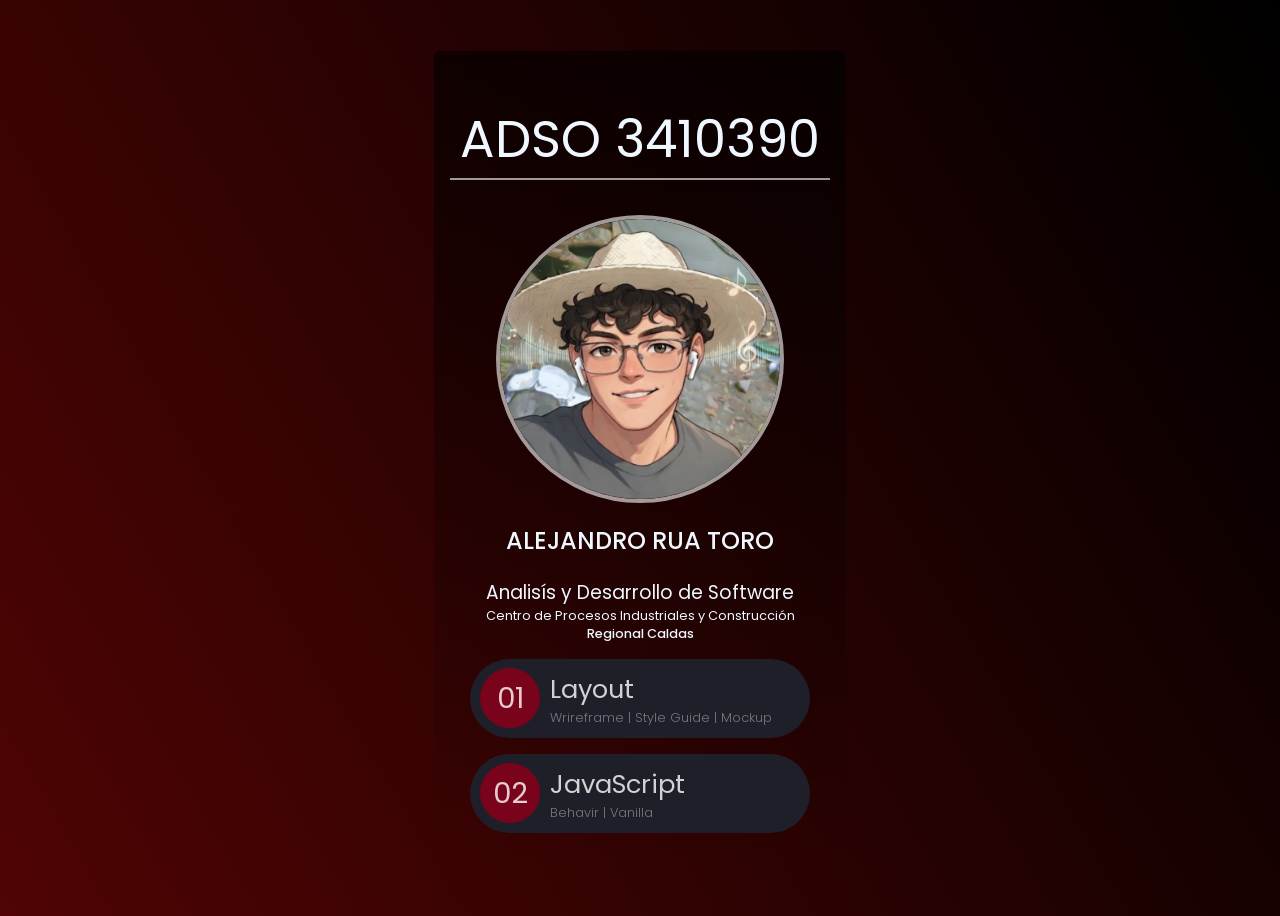
<file: index.html>
<!DOCTYPE html>
<html lang="en">

<head>
    <meta charset="UTF-8">
    <meta name="viewport" content="width=device-width, initial-scale=1.0">
    <title>ADSO 3410390</title>
    <link rel="stylesheet" href="src/css/master.css">
</head>

<body class="mainmenu">
    <main>
        <header>
            <h1>ADSO 3410390</h1>
            <img src="src/imgs/profile.png" alt="My Photo">
            <h2>Alejandro Rua Toro</h2>
            <h3>Analisís y Desarrollo de Software</h3>
            <h4>Centro de Procesos Industriales y Construcción</h4>
            <h5>Regional Caldas</h5>
        </header>
        <menu>
            <a href="01-Layout/index.html">
                <span>01</span>
                <aside>
                    <h3>Layout</h3>
                    <small>Wrireframe | Style Guide | Mockup</small>
                </aside>
            </a>
            <a href="02-JavaScript/index.html">
                <span>02</span>
                <aside>
                    <h3>JavaScript</h3>
                    <small>Behavir | Vanilla</small>
                </aside>
            </a>
        </menu>
    </main>
</body>

</html>
</file>
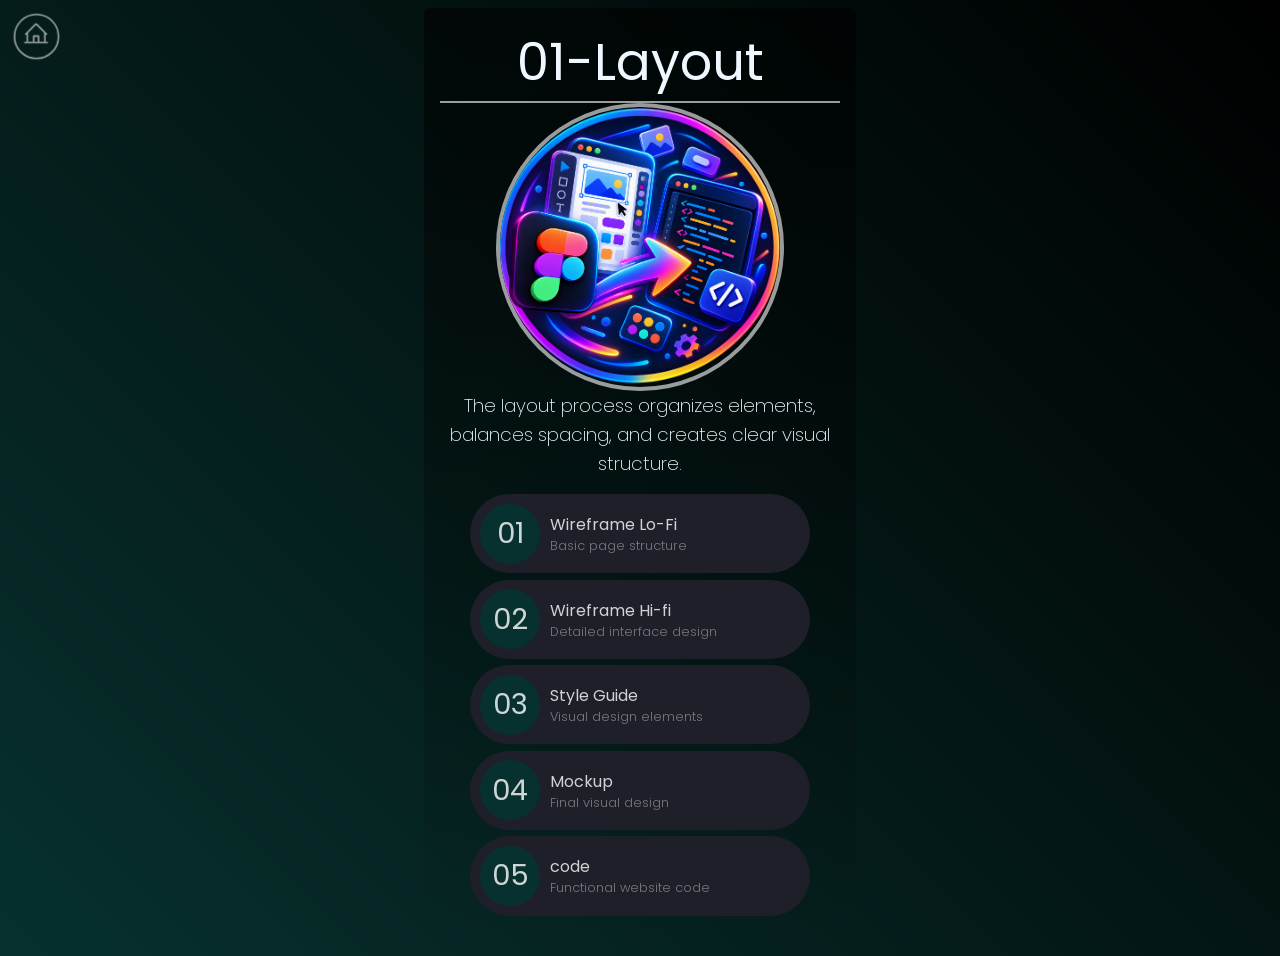
<file: 01-Layout/index.html>
<!DOCTYPE html>
<html lang="en">

<head>
    <meta charset="UTF-8">
    <meta name="viewport" content="width=device-width, initial-scale=1.0">
    <title>01-Layout</title>
    <link rel="stylesheet" href="../src/css/master.css">
</head>

<body class="mainmenu layout">
    <nav class="back"><a href="../index.html"><svg xmlns="http://www.w3.org/2000/svg" width="32" height="32" fill="#FFFFFF" viewBox="0 0 256 256"><path d="M240,208H224V136l2.34,2.34A8,8,0,0,0,237.66,127L139.31,28.68a16,16,0,0,0-22.62,0L18.34,127a8,8,0,0,0,11.32,11.31L32,136v72H16a8,8,0,0,0,0,16H240a8,8,0,0,0,0-16ZM48,120l80-80,80,80v88H160V152a8,8,0,0,0-8-8H104a8,8,0,0,0-8,8v56H48Zm96,88H112V160h32Z"></path></svg></a></nav>

    <main>
        <header>
            <h1>01-Layout</h1>
            <img src="../src/imgs/layout.png" alt="My Photo">
            <h3>The layout process organizes elements, balances spacing, and creates clear visual structure.</h3>
            
        </header>
        <menu>
            <a href="01-Wireframe/index.html">
                <span>01</span>
                <aside>
                    <h3>Wireframe Lo-Fi</h3>
                    <small>Basic page structure</small>
                </aside>
            </a>
            <a href="02-Wireframe_Hi_Fi/index.html">
                <span>02</span>
                <aside>
                    <h3>Wireframe Hi-fi</h3>
                    <small>Detailed interface design</small>
                </aside>
            </a>
            <a href="03-StylesGuide/index.html">
                <span>03</span>
                <aside>
                    <h3>Style Guide</h3>
                    <small>Visual design elements</small>
                </aside>
            </a>
            <a href="04-Mockup/index.html">
                <span>04</span>
                <aside>
                    <h3>Mockup</h3>
                    <small>Final visual design</small>
                </aside>
            </a>
            <a href="05-Code/index.html" target="_blank">
                <span>05</span>
                <aside>
                    <h3>code</h3>
                    <small>Functional website code</small>
                </aside>
            </a>
        </menu>
    </main>
</body>

</html>
</file>
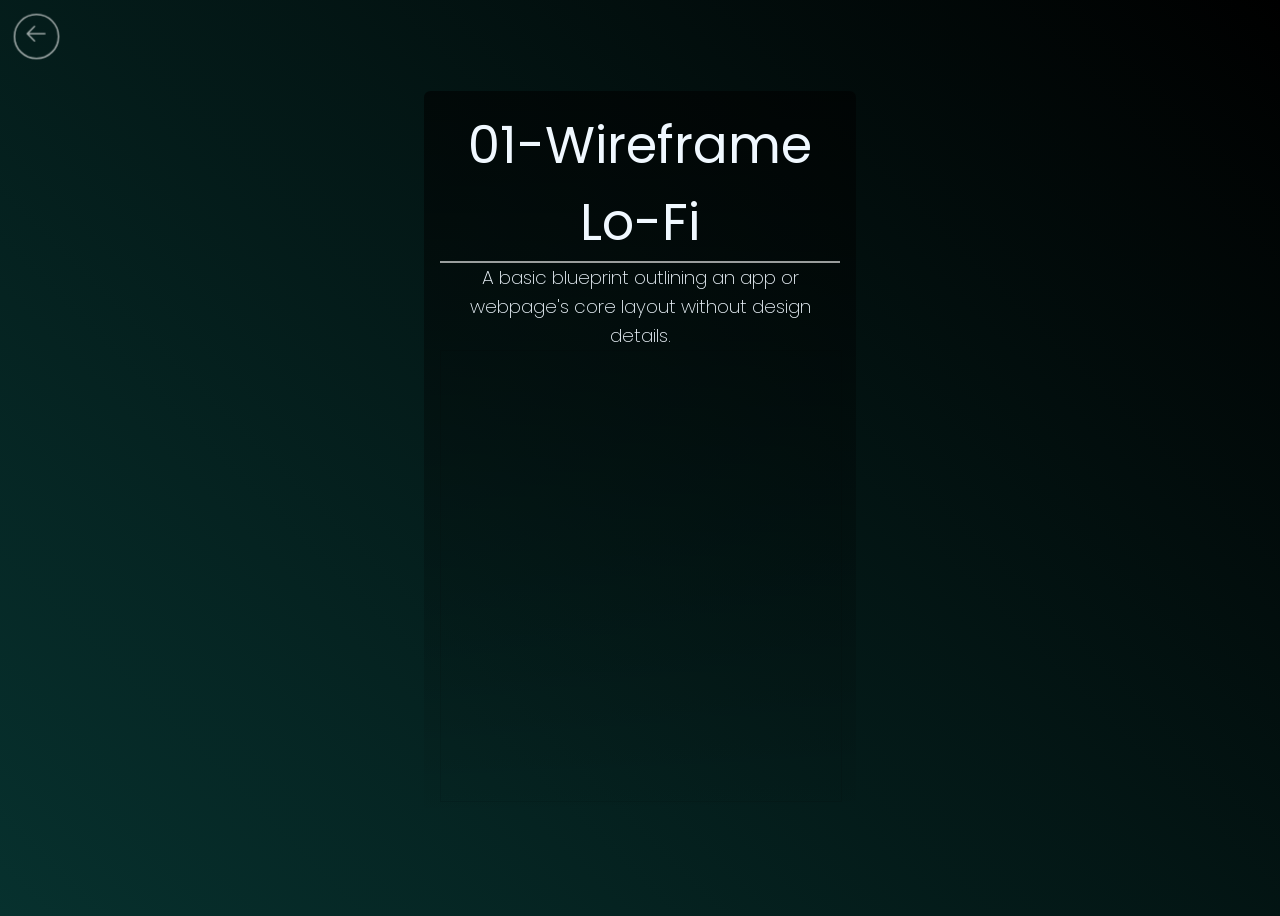
<file: 01-Layout/01-Wireframe/index.html>
<!DOCTYPE html>
<html lang="en">

<head>
    <meta charset="UTF-8">
    <meta name="viewport" content="width=device-width, initial-scale=1.0">
    <title>01-Wireframe</title>
    <link rel="stylesheet" href="../../src/css/master.css">
</head>

<body class="mainmenu layout">
    <nav class="back"><a href="../index.html"><svg xmlns="http://www.w3.org/2000/svg" width="32" height="32"
                fill="#ffffff" viewBox="0 0 256 256">
                <path
                    d="M224,128a8,8,0,0,1-8,8H59.31l58.35,58.34a8,8,0,0,1-11.32,11.32l-72-72a8,8,0,0,1,0-11.32l72-72a8,8,0,0,1,11.32,11.32L59.31,120H216A8,8,0,0,1,224,128Z">
                </path>
            </svg></a></nav>

    <main>
        <header>
            <h1>01-Wireframe Lo-Fi</h1>
            <h3>A basic blueprint outlining an app or webpage's core layout without design details.</h3>
            <iframe style="border: 1px solid rgba(0, 0, 0, 0.1);" width="100%" height="450" src="https://embed.figma.com/design/JfSaUfagD97TkfUi5M4Vhb/Sin-t%C3%ADtulo?node-id=0-1&embed-host=share" allowfullscreen></iframe>

        </header>

    </main>
</body>

</html>
</file>
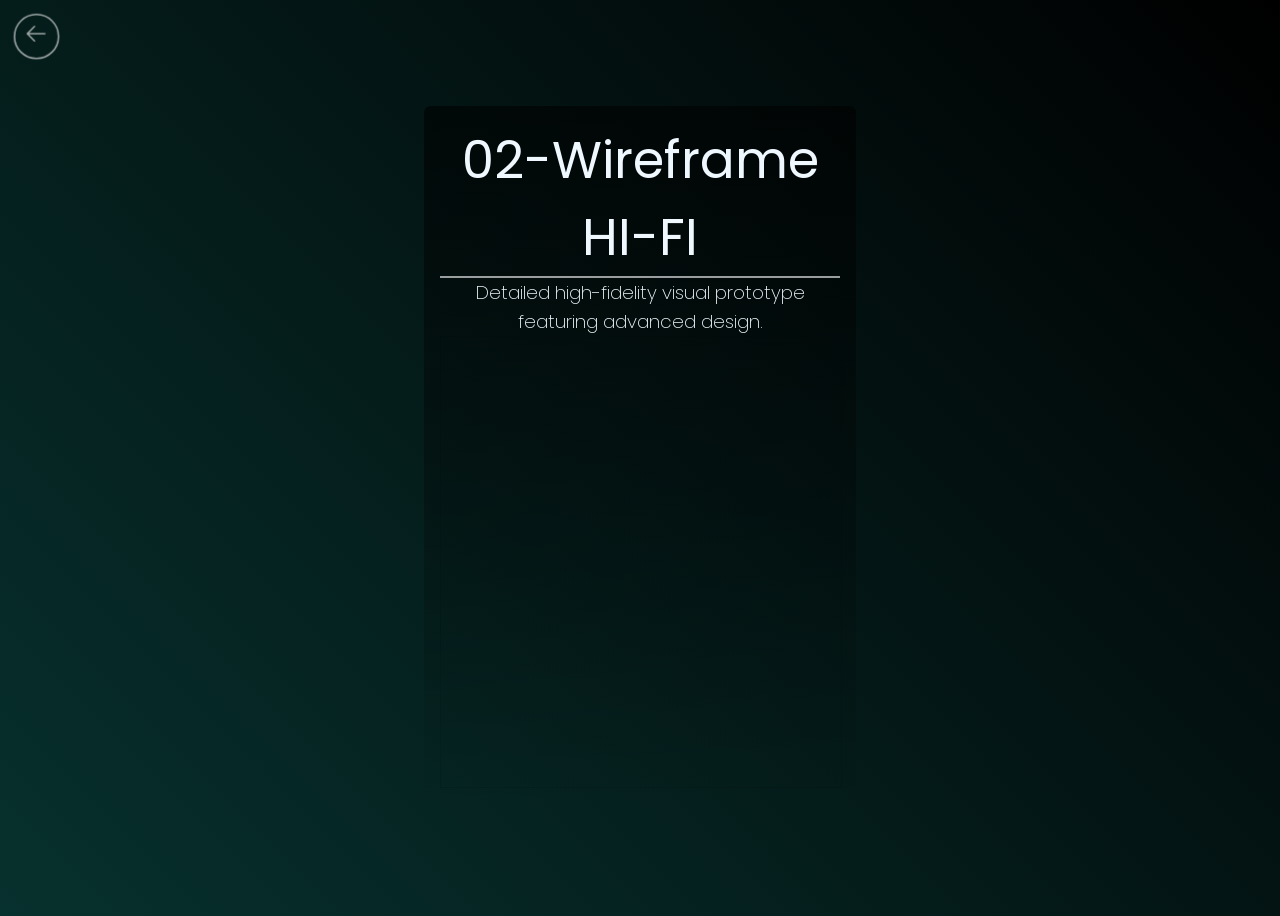
<file: 01-Layout/02-Wireframe_Hi_Fi/index.html>
<!DOCTYPE html>
<html lang="en">

<head>
    <meta charset="UTF-8">
    <meta name="viewport" content="width=device-width, initial-scale=1.0">
    <title>02-Wireframe-HI-FI</title>
    <link rel="stylesheet" href="../../src/css/master.css">
</head>

<body class="mainmenu layout">
    <nav class="back"><a href="../index.html"><svg xmlns="http://www.w3.org/2000/svg" width="32" height="32"
                fill="#ffffff" viewBox="0 0 256 256">
                <path
                    d="M224,128a8,8,0,0,1-8,8H59.31l58.35,58.34a8,8,0,0,1-11.32,11.32l-72-72a8,8,0,0,1,0-11.32l72-72a8,8,0,0,1,11.32,11.32L59.31,120H216A8,8,0,0,1,224,128Z">
                </path>
            </svg></a></nav>

    <main>
        <header>
            <h1>02-Wireframe HI-FI</h1>
            <h3>Detailed high-fidelity visual prototype featuring advanced design.</h3>
            <iframe style="border: 1px solid rgba(0, 0, 0, 0.1);" width="100%" height="450" src="https://embed.figma.com/design/JfSaUfagD97TkfUi5M4Vhb/LAYOUT?node-id=1-420&embed-host=share" allowfullscreen></iframe>

        </header>

    </main>
</body>

</html>
</file>
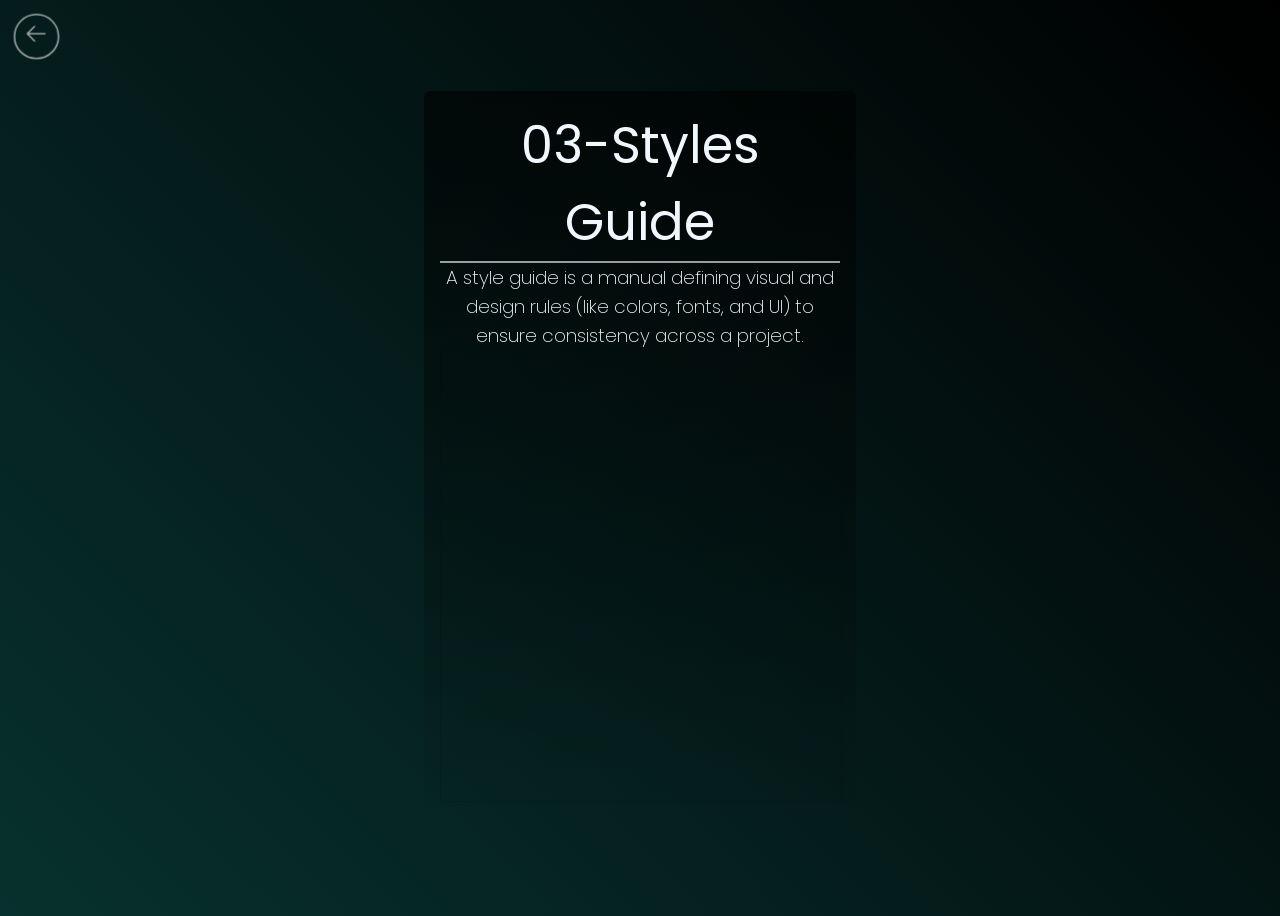
<file: 01-Layout/03-StylesGuide/index.html>
<!DOCTYPE html>
<html lang="en">

<head>
    <meta charset="UTF-8">
    <meta name="viewport" content="width=device-width, initial-scale=1.0">
    <title>03-Styles-Guide</title>
    <link rel="stylesheet" href="../../src/css/master.css">
</head>

<body class="mainmenu layout">
    <nav class="back"><a href="../index.html"><svg xmlns="http://www.w3.org/2000/svg" width="32" height="32"
                fill="#ffffff" viewBox="0 0 256 256">
                <path
                    d="M224,128a8,8,0,0,1-8,8H59.31l58.35,58.34a8,8,0,0,1-11.32,11.32l-72-72a8,8,0,0,1,0-11.32l72-72a8,8,0,0,1,11.32,11.32L59.31,120H216A8,8,0,0,1,224,128Z">
                </path>
            </svg></a></nav>

    <main>
        <header>
            <h1>03-Styles Guide</h1>
            <h3>A style guide is a manual defining visual and design rules (like colors, fonts, and UI) to ensure
                consistency across a project.</h3>
            <iframe style="border: 1px solid rgba(0, 0, 0, 0.1);" width="100%" height="450"
                src="https://embed.figma.com/design/JfSaUfagD97TkfUi5M4Vhb/LAYOUT?node-id=45-2&embed-host=share"
                allowfullscreen></iframe>

        </header>

    </main>
</body>

</html>
</file>
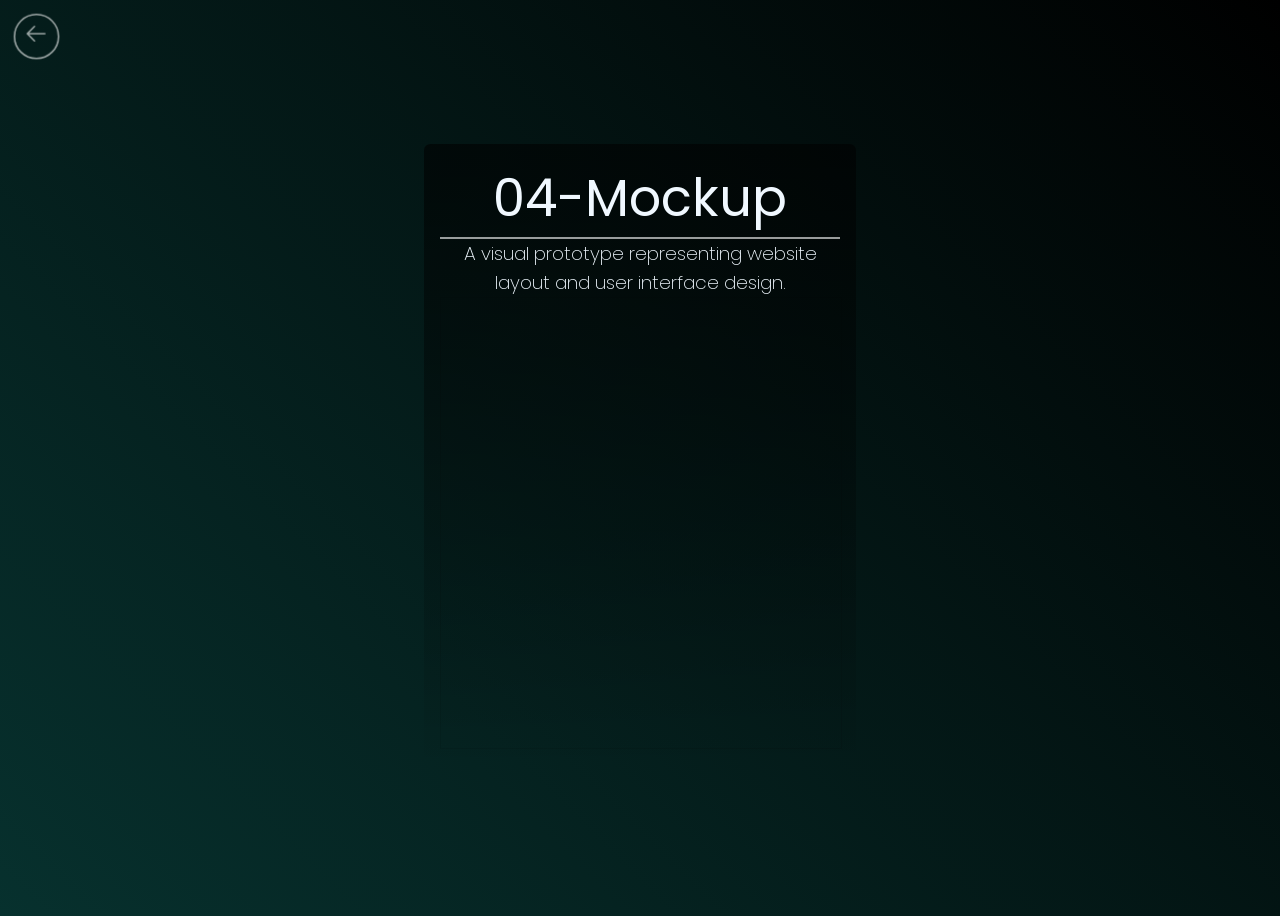
<file: 01-Layout/04-Mockup/index.html>
<!DOCTYPE html>
<html lang="en">

<head>
    <meta charset="UTF-8">
    <meta name="viewport" content="width=device-width, initial-scale=1.0">
    <title>04-Mockup</title>
    <link rel="stylesheet" href="../../src/css/master.css">
</head>

<body class="mainmenu layout">
    <nav class="back"><a href="../index.html"><svg xmlns="http://www.w3.org/2000/svg" width="32" height="32"
                fill="#ffffff" viewBox="0 0 256 256">
                <path
                    d="M224,128a8,8,0,0,1-8,8H59.31l58.35,58.34a8,8,0,0,1-11.32,11.32l-72-72a8,8,0,0,1,0-11.32l72-72a8,8,0,0,1,11.32,11.32L59.31,120H216A8,8,0,0,1,224,128Z">
                </path>
            </svg></a></nav>

    <main>
        <header>
            <h1>04-Mockup</h1>
            <h3>A visual prototype representing website layout and user interface design.</h3>
            <iframe style="border: 1px solid rgba(0, 0, 0, 0.1);" width="100%" height="450"
                src="https://embed.figma.com/design/JfSaUfagD97TkfUi5M4Vhb/LAYOUT?node-id=164-2&embed-host=share"
                allowfullscreen></iframe>

        </header>

    </main>
</body>

</html>
</file>
<file: src/css/master.css>
/* GOOGLE FONTS: POPPINS*/
@import url('https://fonts.googleapis.com/css2?family=Poppins:ital,wght@0,100;0,200;0,300;0,400;0,500;0,600;0,700;0,800;0,900;1,100;1,200;1,300;1,400;1,500;1,600;1,700;1,800;1,900&display=swap');

body {
    background: linear-gradient(60deg, rgb(80, 4, 4), rgb(0, 0, 0));
    color: aliceblue;
    font-family: Poppins, serif;
    display: flex;
    justify-content: center;
    align-items: center;
    min-height: 100dvh;

    nav.back {
        align-items: center;
        border: 2px solid #fff;
        border-radius: 50%;
        display: flex;
        justify-content: center;
        height: 40px;
        left: 8px;
        opacity: .6;
        padding: 0.4rem;
        position: fixed;
        top: 8px;
        transform: scale(.8);
        transition: all 0.4s ease-in;
        width: 40px;
        /*121*/
        &:hover {
            opacity: 1;
            transform: scale(1.1);
        }
    }

    &.mainmenu.layout {
        background: linear-gradient(45deg, #07312e, black);
        
        main {
            width: 400px;
            header {
                h1 {
                    margin: 0;
                }

                h3 {
                    font-weight: 200;
                }

                img {
                    background-color: #0003;
                }
            }

            menu {
                gap: 0.4rem;

                a:is(:link, :visited) {
                    span {
                        background-color: #07312e;
                        
                    }

                    aside {
                        h3 {
                            font-size: 1rem;
                        }
                    }

                    &:is(:hover) {
                        background-color: #07312e;
                    }
                }
            }
        }
    }

    main {
        background: linear-gradient(to bottom, #0009, #0000);
        border-radius: 0.4rem;
        min-width: 380px;
        padding: 1rem;
    }

    /*MAIN MENU*/
    &.mainmenu {
        main {

            header {
                h1 {
                    border-bottom: 2px solid #fff9;
                    font-size: 3.2rem;
                    font-weight: 400;
                    text-align: center;
                }

                img {
                    border: 4px solid #fff9;
                    border-radius: 50%;
                    display: flex;
                    height: 280px;
                    margin: auto;
                    object-fit: cover;
                    width: 280px;
                }

                h2 {
                    font-weight: 500;
                    text-align: center;
                    text-transform: uppercase;
                }

                h3 {
                    font-weight: 400;
                    margin: 0;
                    text-align: center;
                }

                h4 {
                    font-size: 0.8rem;
                    font-weight: 400;
                    margin: 0;
                    text-align: center;

                }

                h5 {
                    font-size: 0.8rem;
                    font-weight: 500;
                    margin: 0;
                    text-align: center;
                }
            }

            menu {
                align-items: center;
                display: flex;
                flex-direction: column;
                gap: 1rem;
                justify-content: center;
                padding: 0;

                a:is(:link, :visited) {
                    align-items: center;
                    background-color: rgb(31, 31, 41);
                    border-radius: 5rem;
                    color: #fffc;
                    display: flex;
                    padding: 0.6rem;
                    text-decoration: none;
                    transition: all 0.4s;
                    width: 320px;

                    &:is(:hover) {
                        background-color: rgb(121, 3, 27);
                        transform: scale(1.04) translateX(18px);
                    }

                    span {
                        background-color: rgb(121, 3, 27);
                        font-size: 1.8rem;
                        border-radius: 50%;
                        display: flex;
                        justify-content: center;
                        align-items: center;
                        font-size: 1.8rem;
                        height: 60px;
                        width: 60px;
                    }

                    &:hover span {
                        background-color: #0009;
                    }

                    aside {
                        margin-left: 0.6rem;
                        display: flex;
                        flex-direction: column;
                        justify-content: center;
                        align-items: start;

                        h3 {
                            margin: 0;
                            font-size: 1.6rem;
                            font-weight: 400;
                        }

                        small {
                            color: #fff6;
                            font-size: 0.8rem;
                            font-weight: 300;
                        }
                    }
                }

            }
        }
    }
}
</file>
